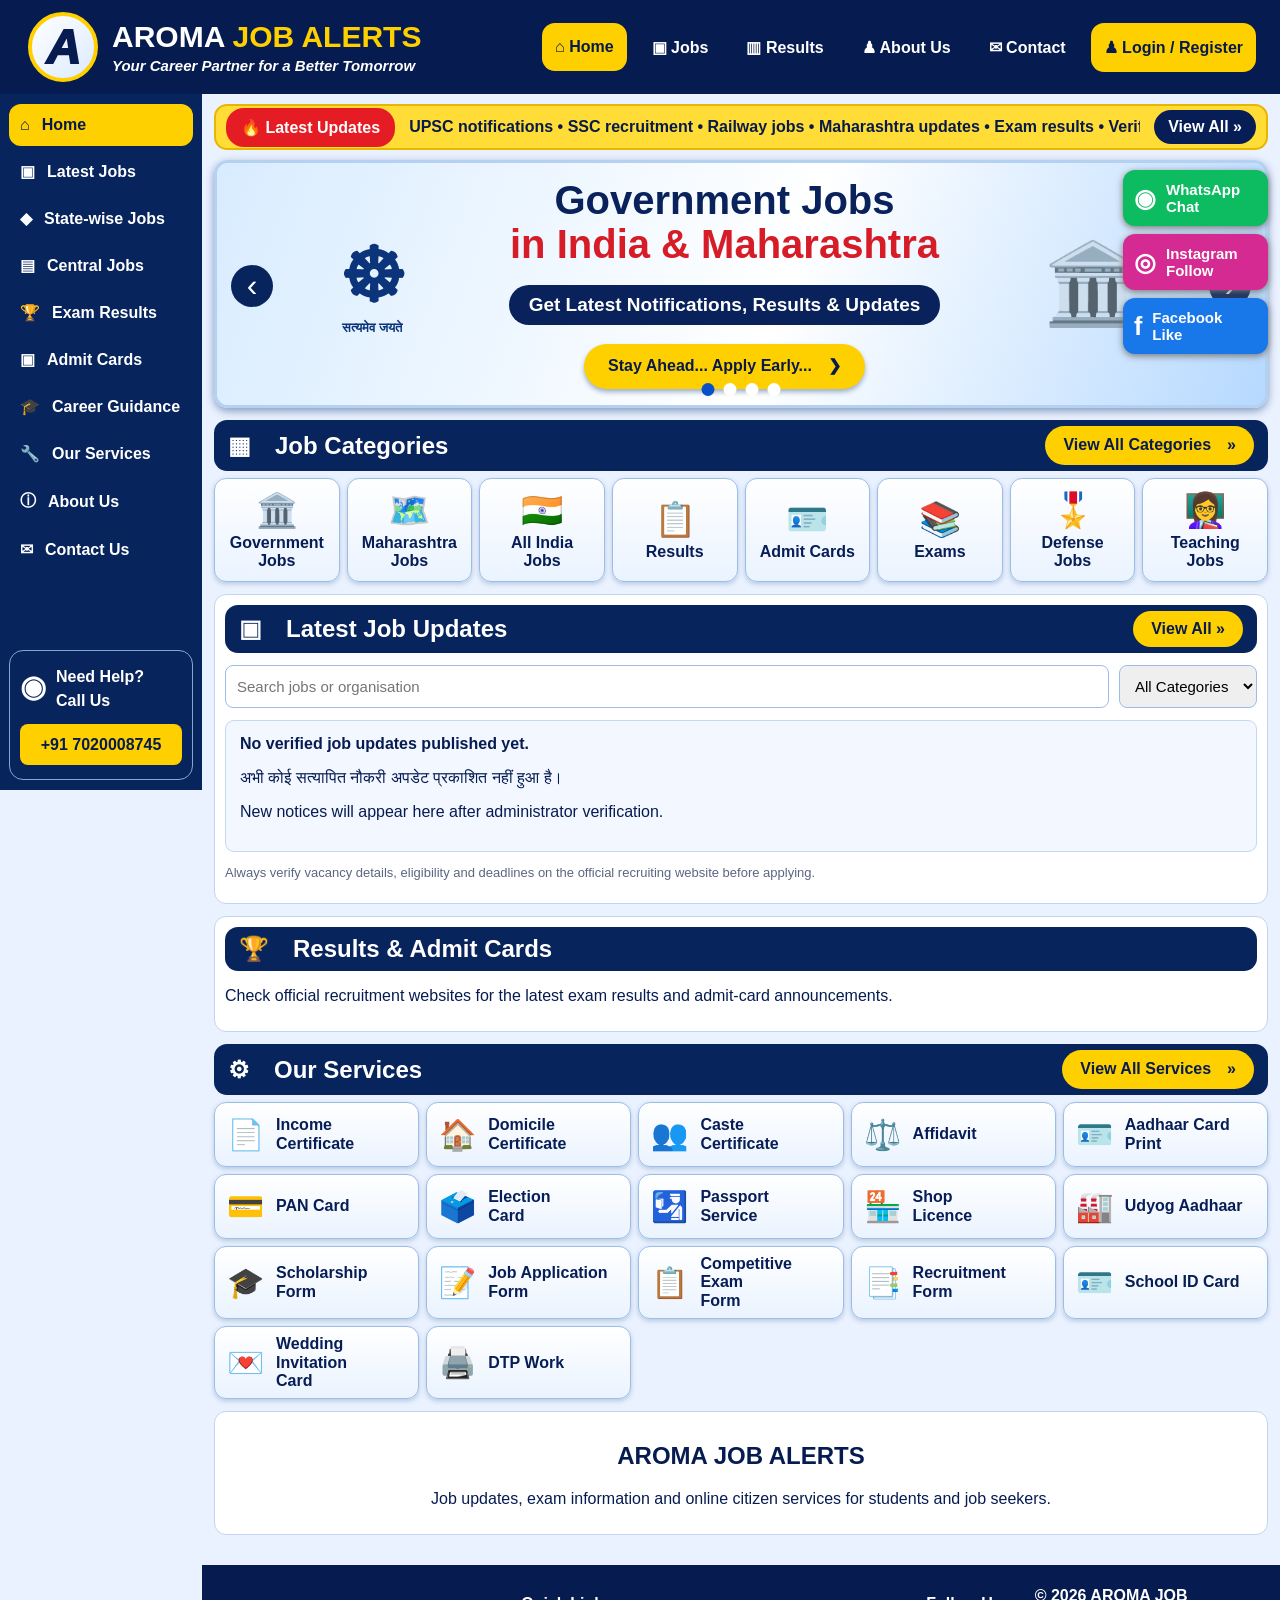
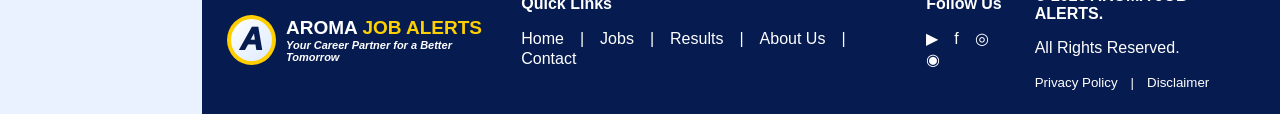
<file: index.html>
<!doctype html>
<html lang="en"><head><meta charset="utf-8"><meta name="viewport" content="width=device-width,initial-scale=1"><meta name="description" content="AROMA JOB ALERTS – government jobs, Maharashtra recruitment, exam results and online services."><meta name="theme-color" content="#061b50"><title>AROMA JOB ALERTS | Your Career Partner</title><link rel="stylesheet" href="styles.css"></head>
<body>
<header class="topbar"><a class="brand" href="#home"><span class="brand-mark">A</span><span><b>AROMA <em>JOB ALERTS</em></b><small>Your Career Partner for a Better Tomorrow</small></span></a><button class="mobile-menu" id="menuToggle" aria-label="Open menu">☰</button><nav class="topnav"><a class="selected" href="#home">⌂ Home</a><a href="#jobs">▣ Jobs</a><a href="#results">▥ Results</a><a href="#about">♟ About Us</a><a href="#contact">✉ Contact</a><a class="login" href="#contact">♟ Login / Register</a></nav></header>
<aside class="sidebar"><nav><a class="active" href="#home">⌂ <span>Home</span></a><a href="#jobs">▣ <span>Latest Jobs</span></a><a href="#categories">◆ <span>State-wise Jobs</span></a><a href="#categories">▤ <span>Central Jobs</span></a><a href="#results">🏆 <span>Exam Results</span></a><a href="#results">▣ <span>Admit Cards</span></a><a href="#about">🎓 <span>Career Guidance</span></a><a href="#services">🔧 <span>Our Services</span></a><a href="#about">ⓘ <span>About Us</span></a><a href="#contact">✉ <span>Contact Us</span></a></nav><div class="help"><div class="headset">◉</div><b>Need Help?<br>Call Us</b><a href="https://wa.me/917020008745">+91 7020008745</a></div></aside>
<main id="home" class="content"><div class="ticker"><b>🔥 Latest Updates</b><div class="ticker-window"><span>UPSC notifications • SSC recruitment • Railway jobs • Maharashtra updates • Exam results • Verify every notice on the official website</span></div><a href="#jobs">View All »</a></div>
<section class="hero"><button class="arrow prev" aria-label="Previous slide">‹</button><div class="slides"><article class="slide active"><div class="emblem">☸<small>सत्यमेव जयते</small></div><div><h1>Government Jobs<br><strong>in India &amp; Maharashtra</strong></h1><p>Get Latest Notifications, Results &amp; Updates</p><a href="#jobs" class="yellow-btn">Stay Ahead... Apply Early...　❯</a></div><div class="building">🏛️</div></article><article class="slide"><div class="emblem">🇮🇳<small>ALL INDIA</small></div><div><h1>Latest Jobs<br><strong>Across India</strong></h1><p>Explore verified recruitment and career opportunities</p><a href="#categories" class="yellow-btn">Explore Job Categories　❯</a></div><div class="building">🏢</div></article><article class="slide"><div class="emblem">📚<small>CAREER</small></div><div><h1>Exam Results<br><strong>&amp; Admit Cards</strong></h1><p>Stay informed about important exam announcements</p><a href="#results" class="yellow-btn">Check Updates　❯</a></div><div class="building">🎓</div></article><article class="slide"><div class="emblem">📝<small>ONLINE HELP</small></div><div><h1>Online Citizen<br><strong>Services &amp; Forms</strong></h1><p>Certificates, applications, cards and DTP services</p><a href="#services" class="yellow-btn">View Our Services　❯</a></div><div class="building">💻</div></article></div><button class="arrow next" aria-label="Next slide">›</button><div class="dots"><button class="dot active" aria-label="Slide 1"></button><button class="dot" aria-label="Slide 2"></button><button class="dot" aria-label="Slide 3"></button><button class="dot" aria-label="Slide 4"></button></div></section>
<div class="social-float"><a class="wa" href="https://wa.me/917020008745">◉<span>WhatsApp<br>Chat</span></a><a class="ig" href="https://www.instagram.com/">◎<span>Instagram<br>Follow</span></a><a class="fb" href="https://www.facebook.com/">f<span>Facebook<br>Like</span></a></div>
<section class="section" id="categories"><div class="section-bar"><h2>▦　Job Categories</h2><a href="#jobs">View All Categories　»</a></div><div class="category-grid"><a href="#jobs" data-filter="Government"><b>🏛️</b><span>Government<br>Jobs</span></a><a href="#jobs" data-filter="Government"><b>🗺️</b><span>Maharashtra<br>Jobs</span></a><a href="#jobs" data-filter="Government"><b>🇮🇳</b><span>All India<br>Jobs</span></a><a href="#results"><b>📋</b><span>Results</span></a><a href="#results"><b>🪪</b><span>Admit Cards</span></a><a href="#results"><b>📚</b><span>Exams</span></a><a href="#jobs"><b>🎖️</b><span>Defense<br>Jobs</span></a><a href="#jobs"><b>👩‍🏫</b><span>Teaching<br>Jobs</span></a></div></section>

<section class="section jobs" id="jobs"><div class="section-bar"><h2>▣　Latest Job Updates</h2><a href="#jobs">View All »</a></div><div class="job-tools"><input id="jobSearch" type="search" placeholder="Search jobs or organisation"><select id="categoryFilter"><option value="All">All Categories</option><option>Government</option><option>Private</option><option>Exams</option><option>Admissions</option></select></div><div id="jobList" class="job-list"></div><p class="notice">Always verify vacancy details, eligibility and deadlines on the official recruiting website before applying.</p></section>
<section class="section results" id="results"><div class="section-bar"><h2>🏆　Results &amp; Admit Cards</h2></div><p>Check official recruitment websites for the latest exam results and admit-card announcements.</p></section>
<section class="section" id="services"><div class="section-bar"><h2>⚙　Our Services</h2><a href="#contact">View All Services　»</a></div><div class="services-grid"><div>📄<b>Income<br>Certificate</b></div><div>🏠<b>Domicile<br>Certificate</b></div><div>👥<b>Caste<br>Certificate</b></div><div>⚖️<b>Affidavit</b></div><div>🪪<b>Aadhaar Card<br>Print</b></div><div>💳<b>PAN Card</b></div><div>🗳️<b>Election<br>Card</b></div><div>🛂<b>Passport<br>Service</b></div><div>🏪<b>Shop<br>Licence</b></div><div>🏭<b>Udyog Aadhaar</b></div><div>🎓<b>Scholarship<br>Form</b></div><div>📝<b>Job Application<br>Form</b></div><div>📋<b>Competitive Exam<br>Form</b></div><div>📑<b>Recruitment<br>Form</b></div><div>🪪<b>School ID Card</b></div><div>💌<b>Wedding Invitation<br>Card</b></div><div>🖨️<b>DTP Work</b></div></div></section>
<section class="about" id="about"><h2>AROMA JOB ALERTS</h2><p>Job updates, exam information and online citizen services for students and job seekers.</p></section>
</main><footer id="contact"><div class="footer-brand"><span class="brand-mark">A</span><b>AROMA <em>JOB ALERTS</em><small>Your Career Partner for a Better Tomorrow</small></b></div><div><b>Quick Links</b><p><a href="#home">Home</a>　|　<a href="#jobs">Jobs</a>　|　<a href="#results">Results</a>　|　<a href="#about">About Us</a>　|　<a href="#contact">Contact</a></p></div><div><b>Follow Us</b><p><a href="https://www.youtube.com/">▶</a>　<a href="https://www.facebook.com/">f</a>　<a href="https://www.instagram.com/">◎</a>　<a href="https://wa.me/917020008745">◉</a></p></div><div><b>© 2026 AROMA JOB ALERTS.</b><p>All Rights Reserved.</p><small>Privacy Policy　|　Disclaimer</small></div></footer><script src="script.js"></script></body></html>
</file>
<file: styles.css>
*{box-sizing:border-box}html{scroll-behavior:smooth}body{margin:0;background:#eaf2ff;color:#061b50;font-family:Arial,Helvetica,sans-serif}.topbar{height:94px;background:#061b50;color:#fff;display:flex;align-items:center;justify-content:space-between;padding:10px 24px 10px 28px;gap:20px}.brand{display:flex;align-items:center;gap:14px;color:#fff;text-decoration:none;min-width:370px}.brand-mark{width:70px;height:70px;border-radius:50%;display:grid;place-items:center;background:linear-gradient(135deg,#fff,#dceaff);color:#061b50;font-weight:1000;font-size:48px;font-style:italic;border:4px solid #ffcf00}.brand b{font-size:30px;white-space:nowrap}.brand em,.footer-brand em{color:#ffd000;font-style:normal}.brand small{display:block;font-size:15px;font-weight:bold;font-style:italic;margin-top:3px}.topnav{display:flex;align-items:center;gap:12px}.topnav a{color:white;text-decoration:none;padding:15px 13px;border-radius:13px;font-weight:bold;white-space:nowrap}.topnav a.selected,.topnav a.login{background:#ffd000;color:#071a49}.sidebar{position:absolute;top:94px;left:0;width:202px;bottom:110px;background:#08245d;color:#fff;padding:10px 9px;display:flex;flex-direction:column;justify-content:space-between}.sidebar nav{display:grid;gap:4px}.sidebar nav a{color:#fff;text-decoration:none;padding:12px 11px;border-radius:12px;font-size:16px;font-weight:bold;display:flex;gap:12px;align-items:center}.sidebar nav a.active{background:#ffd000;color:#071a49}.help{border:1px solid #8aa4d2;border-radius:14px;padding:14px 10px;font-weight:bold;line-height:1.45}.help .headset{font-size:30px;float:left;margin-right:10px}.help a{display:block;background:#ffd000;color:#061b50;text-decoration:none;border-radius:8px;padding:9px 5px;text-align:center;margin-top:12px}.content{margin-left:202px;padding:10px 12px 30px;position:relative}.ticker{height:46px;background:#ffdc36;border:2px solid #e8b600;border-radius:13px;display:flex;align-items:center;gap:14px;padding:5px 10px;margin-bottom:10px;color:#071a49;font-weight:bold;overflow:hidden}.ticker>b{background:#e51c24;color:white;padding:10px 15px;border-radius:18px;text-transform:capitalize;white-space:nowrap}.ticker-window{overflow:hidden;flex:1;white-space:nowrap}.ticker-window span{display:inline-block;animation:marquee 28s linear infinite}.ticker>a{background:#071d56;color:#fff;text-decoration:none;padding:8px 14px;border-radius:20px;white-space:nowrap}@keyframes marquee{0%{transform:translateX(100%)}100%{transform:translateX(-100%)}}.hero{height:248px;position:relative;border-radius:14px;overflow:hidden;background:linear-gradient(100deg,#d6eaff,#fff 50%,#b8d9ff);border:3px solid #b5d1f2;box-shadow:0 3px 8px #8199bd}.slides{height:100%}.slide{display:none;height:100%;align-items:center;justify-content:space-around;padding:18px 70px;background:linear-gradient(110deg,#d8ecff,#fff 54%,#b6d9ff)}.slide.active{display:flex}.slide h1{font-size:40px;line-height:1.08;text-align:center;margin:0 0 10px;color:#09225c}.slide h1 strong{color:#d51c27}.slide p{background:#09225c;color:#fff;border-radius:22px;padding:9px 20px;font-size:19px;font-weight:bold;text-align:center}.yellow-btn{display:block;width:max-content;margin:0 auto;background:#ffd000;color:#071a49;text-decoration:none;font-weight:900;border-radius:24px;padding:12px 24px;box-shadow:0 3px 5px #9daec7}.emblem{font-size:75px;text-align:center;color:#0b347a;font-weight:bold}.emblem small{display:block;font-size:13px}.building{font-size:80px}.arrow{position:absolute;z-index:3;top:42%;border:0;background:#08245d;color:white;border-radius:50%;width:42px;height:42px;font-size:32px;cursor:pointer}.prev{left:14px}.next{right:14px}.dots{position:absolute;bottom:9px;left:50%;transform:translateX(-50%);display:flex;gap:9px}.dot{width:13px;height:13px;border:0;border-radius:50%;background:#fff;cursor:pointer}.dot.active{background:#0750c7}.social-float{position:fixed;right:12px;top:170px;z-index:10;display:grid;gap:8px}.social-float a{width:145px;padding:11px;border-radius:12px;color:white;text-decoration:none;font-size:25px;font-weight:bold;display:flex;align-items:center;gap:10px;box-shadow:0 2px 7px #777}.social-float span{font-size:15px}.wa{background:#0dbb61}.ig{background:#d52a91}.fb{background:#1877e9}.section{margin-top:12px}.section-bar{background:#08245d;color:#fff;border-radius:13px;padding:6px 14px;display:flex;align-items:center;justify-content:space-between;min-height:43px}.section-bar h2{margin:0;font-size:24px}.section-bar>a{background:#ffd000;color:#061b50;text-decoration:none;font-weight:bold;padding:9px 18px;border-radius:20px}.category-grid{display:grid;grid-template-columns:repeat(8,minmax(0,1fr));gap:7px;margin-top:7px}.category-grid a{min-height:104px;background:linear-gradient(#fff,#eaf3ff);border:1px solid #9bbde8;border-radius:12px;box-shadow:0 2px 5px #b5c7df;text-decoration:none;color:#071d56;display:flex;flex-direction:column;align-items:center;justify-content:center;text-align:center;gap:4px;padding:6px;font-weight:bold}.category-grid b{font-size:34px}.category-grid span{font-size:16px}.services-grid{display:grid;grid-template-columns:repeat(5,minmax(0,1fr));gap:7px;margin-top:7px}.services-grid div{background:linear-gradient(#fff,#eaf3ff);border:1px solid #9bbde8;border-radius:12px;min-height:65px;box-shadow:0 2px 5px #b5c7df;display:flex;align-items:center;gap:12px;padding:8px 12px;font-size:30px}.services-grid b{font-size:16px;line-height:1.15;color:#071d56}.jobs,.results,.about{background:#fff;border-radius:12px;padding:10px;border:1px solid #c2d5ef}.job-tools{display:flex;gap:10px;margin:12px 0}.job-tools input,.job-tools select{padding:11px;border:1px solid #9bbde8;border-radius:8px;font-size:15px}.job-tools input{flex:1}.job-list{display:grid;gap:8px}.job-card,.empty-state{background:#f3f7ff;border:1px solid #c6d8f0;padding:14px;border-radius:9px}.job-card h3{margin:0 0 5px}.job-card p{margin:5px 0}.notice{font-size:13px;color:#5b6680}.about{text-align:center;margin-top:12px}footer{margin-left:202px;background:#061b50;color:#fff;padding:22px 25px;display:flex;align-items:center;justify-content:space-between;gap:18px;min-height:110px}footer a{color:#fff;text-decoration:none}.footer-brand{display:flex;align-items:center;gap:10px}.footer-brand .brand-mark{width:50px;height:50px;font-size:32px}.footer-brand b{font-size:19px}.footer-brand small{display:block;font-size:11px;font-style:italic}.mobile-menu{display:none}@media(max-width:1100px){.topnav{gap:2px}.topnav a{padding:12px 7px;font-size:13px}.brand{min-width:280px}.brand b{font-size:24px}.category-grid{grid-template-columns:repeat(4,1fr)}.services-grid{grid-template-columns:repeat(3,1fr)}.social-float{position:static;display:flex;justify-content:flex-end;margin:8px 0}.social-float a{width:auto}.social-float span{font-size:12px}}@media(max-width:700px){.topbar{height:auto;min-height:75px;padding:8px 12px}.brand{min-width:0}.brand-mark{width:48px;height:48px;font-size:32px}.brand b{font-size:18px}.brand small{font-size:10px}.mobile-menu{display:block;background:#ffd000;border:0;border-radius:8px;padding:10px;font-size:20px}.topnav{display:none;position:absolute;top:75px;right:8px;background:#061b50;padding:10px;border-radius:10px;z-index:20;flex-direction:column;align-items:stretch}.topnav.open{display:flex}.sidebar{display:none}.content{margin:0;padding:8px}.ticker{gap:6px}.ticker>a{display:none}.hero{height:260px}.slide{padding:16px 38px}.slide h1{font-size:25px}.slide p{font-size:13px}.emblem{font-size:42px}.building{font-size:45px}.category-grid{grid-template-columns:repeat(2,1fr)}.services-grid{grid-template-columns:repeat(2,1fr)}.section-bar h2{font-size:18px}.section-bar>a{font-size:11px;padding:8px}.social-float{position:static;display:flex;justify-content:center}.social-float a{flex:1;justify-content:center;padding:8px 4px}footer{margin:0;display:grid;grid-template-columns:1fr 1fr;font-size:12px;padding:15px}.job-tools{flex-direction:column}}

/* WhatsApp sharing controls on each verified job card */
.job-share-actions{display:flex;flex-wrap:wrap;gap:8px;margin-top:12px}.job-share-actions a{display:inline-flex;align-items:center;justify-content:center;padding:9px 12px;border-radius:8px;color:#fff;text-decoration:none;font-size:13px;font-weight:800}.job-share-actions .share-channel{background:#087f50}.job-share-actions .share-group{background:#0756b8}.job-share-actions a:hover{filter:brightness(1.08)}@media(max-width:700px){.job-share-actions{display:grid;grid-template-columns:1fr 1fr}.job-share-actions a{font-size:12px;padding:9px 6px}}

/* Display both job languages together: English first, Hindi immediately below. */
.bilingual-en{font-weight:700}.bilingual-hi{margin-top:3px;font-weight:600;color:#243b68;font-family:Arial,"Noto Sans Devanagari",sans-serif}.job-card h3 .bilingual-hi{font-size:.94em}.job-details{margin-top:8px;line-height:1.5}.job-details .bilingual-hi{padding-top:5px;border-top:1px dashed #c6d8f0}
</file>
